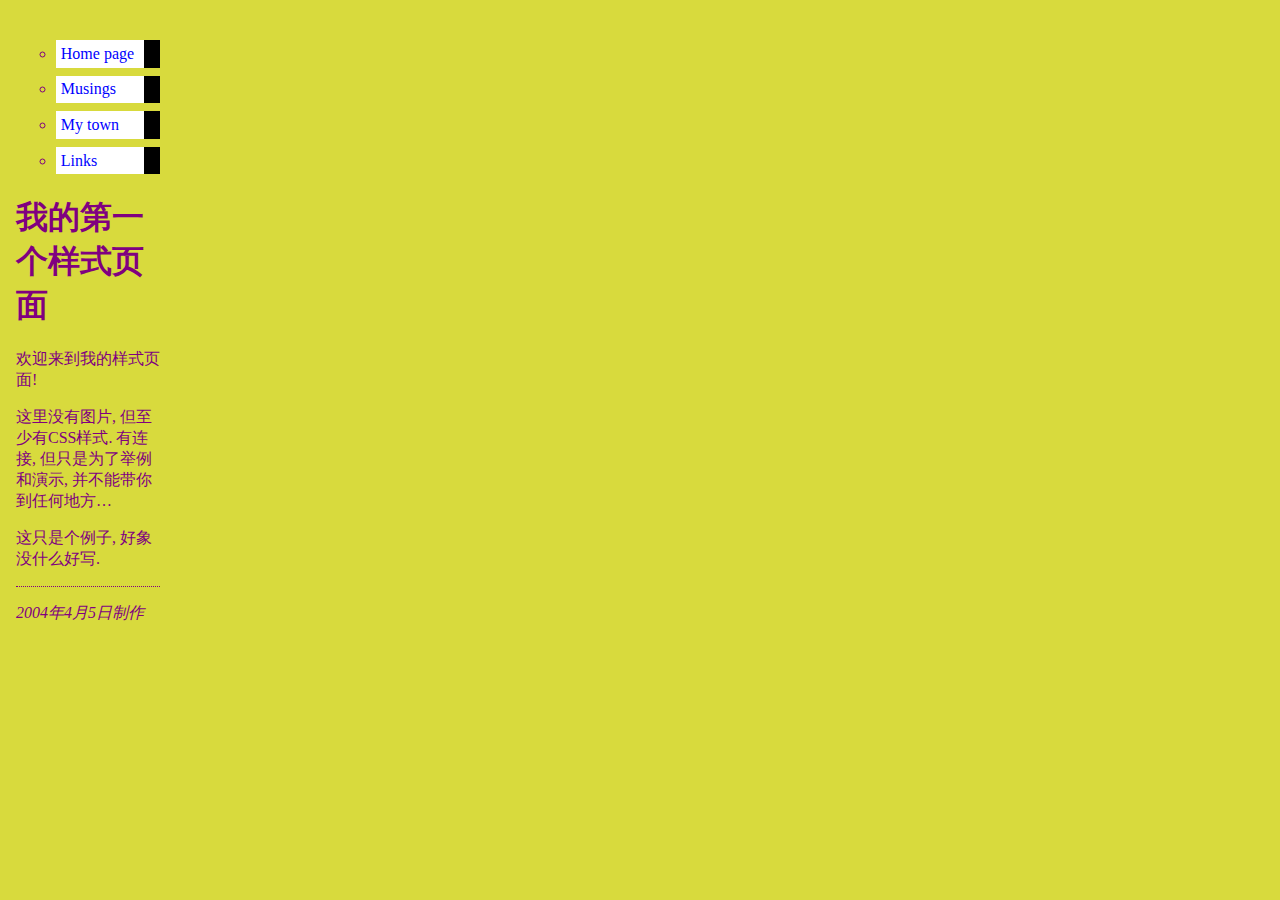
<file: index.html>
<!DOCTYPE html PUBLIC "-//W3C//DTD HTML 4.01//EN">
<html>
<head>
<title>我的第一个样式页面</title>
<style type="text/css">
body {
  padding-left: 11em;
  font-family: Georgia, "Times New Roman",
        Times, serif;
  color: purple;
  background-color: #d8da3d }
  ul.navbar
    {list-style-type: none;
    padding: 0;
    margin: 0;
    position: absolute;
    top: 2em;
    left: 1em;
    width: 9em }
h1{
      font-family: Helvetica, Geneva, Arial,
            SunSans-Regular, sans-serif }
ul.navbar li {
  background: white;
  margin: 0.5em 0;
  padding: 0.3em;
  border-right: 1em solid black }
  ul.navbar a {
    text-decoration: none }
  a:link {
    color: blue }
  a:visited {
    color: purple }
  address {
    margin-top: 1em;
    padding-top: 1em;
    border-top: thin dotted }
  </style>
</head>

<body>
   </style>
<!-- 目录 -->
<ul class="navbar">
<ul>  <li><a href="index.html">Home page</a>
  <li><a href="musings.html">Musings</a>
  <li><a href="town.html">My town</a>
  <li><a href="links.html">Links</a>
</ul class="navbar">
<h1>我的第一个样式页面</h1>

<p>欢迎来到我的样式页面!

<p>这里没有图片, 但至少有CSS样式. 有连接, 但只是为了举例和演示, 并不能带你到任何地方&hellip;

<p>这只是个例子, 好象没什么好写.

<!-- 签名和日期 -->
<address>2004年4月5日制作</address>

</body>
</html>
</file>
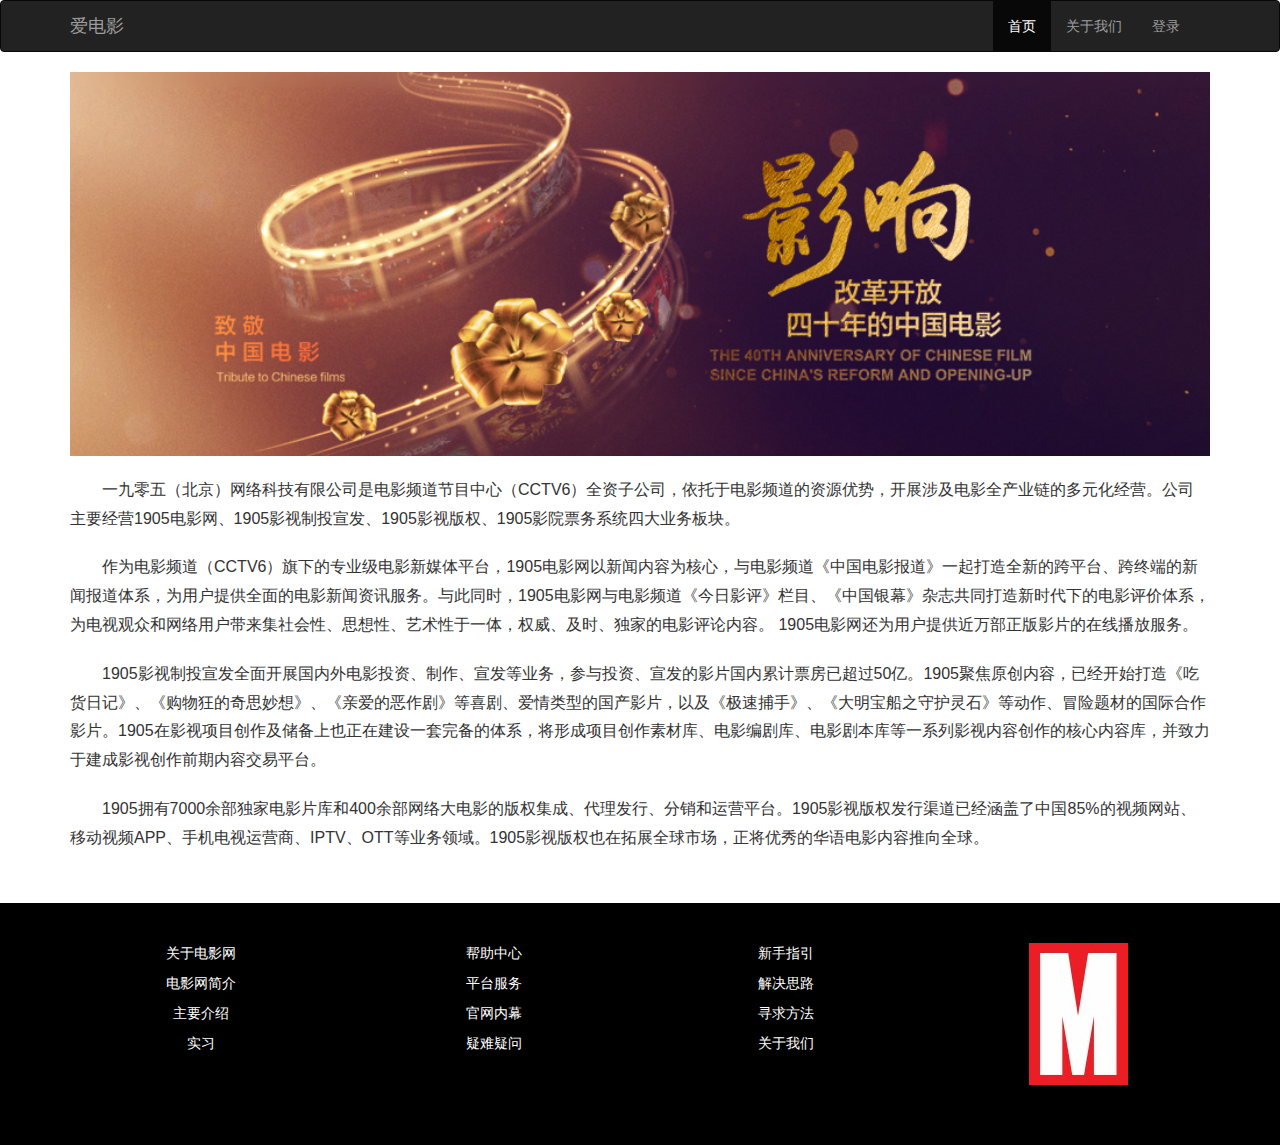
<file: about.html>
<!DOCTYPE html>
<html  class="bg">
<head>
	<title>爱电影</title>
	<meta charset="utf-8" />
	<meta name="viewport" content="width=device-width,initial-scale=1.0,minimum-scale=1.0,maximum-scale=1.0,user-scalable=no,viewport-fit=cover">
	<link href="./css/bootstrap.min.css" rel="stylesheet">
	<link rel="stylesheet" type="text/css" href="./css/style.css">
</head>
<body >
	<div id="navs">
		 <!-- 响应式的下拉菜单 -->
		 <nav class="navbar navbar-default navbar-inverse" role="navigation">
			<div class="container"> 
				<div class="navbar-header">
						<button type="button" class="navbar-toggle" data-toggle="collapse"
										data-target="#example-navbar-collapse">
								<span class="sr-only">切换导航</span>
								<span class="icon-bar"></span>
								<span class="icon-bar"></span>
								<span class="icon-bar"></span>
						</button>
						<a class="navbar-brand" href="#">爱电影 </a>
				</div>
				<div class="collapse navbar-collapse pull-right" id="example-navbar-collapse">
						<ul class="nav navbar-nav">
								<li  class="active"><a href="index.html">首页</a></li>
								<li><a href="about.html">关于我们</a></li>
								<li><a href="" data-toggle="modal" data-target="#myModal1">登录</a></li>
						</ul>
				</div>
			</div>
		</nav>
	</div>
	<div class="container about">
		<img src="image/e.jpg" width="100%" alt="">
		<p>
			一九零五（北京）网络科技有限公司是电影频道节目中心（CCTV6）全资子公司，依托于电影频道的资源优势，开展涉及电影全产业链的多元化经营。公司主要经营1905电影网、1905影视制投宣发、1905影视版权、1905影院票务系统四大业务板块。
		</p>
		<p>
			作为电影频道（CCTV6）旗下的专业级电影新媒体平台，1905电影网以新闻内容为核心，与电影频道《中国电影报道》一起打造全新的跨平台、跨终端的新闻报道体系，为用户提供全面的电影新闻资讯服务。与此同时，1905电影网与电影频道《今日影评》栏目、《中国银幕》杂志共同打造新时代下的电影评价体系，为电视观众和网络用户带来集社会性、思想性、艺术性于一体，权威、及时、独家的电影评论内容。 1905电影网还为用户提供近万部正版影片的在线播放服务。
		</p>
		<p>
			1905影视制投宣发全面开展国内外电影投资、制作、宣发等业务，参与投资、宣发的影片国内累计票房已超过50亿。1905聚焦原创内容，已经开始打造《吃货日记》、《购物狂的奇思妙想》、《亲爱的恶作剧》等喜剧、爱情类型的国产影片，以及《极速捕手》、《大明宝船之守护灵石》等动作、冒险题材的国际合作影片。1905在影视项目创作及储备上也正在建设一套完备的体系，将形成项目创作素材库、电影编剧库、电影剧本库等一系列影视内容创作的核心内容库，并致力于建成影视创作前期内容交易平台。
		</p>
		<p>
			1905拥有7000余部独家电影片库和400余部网络大电影的版权集成、代理发行、分销和运营平台。1905影视版权发行渠道已经涵盖了中国85%的视频网站、移动视频APP、手机电视运营商、IPTV、OTT等业务领域。1905影视版权也在拓展全球市场，正将优秀的华语电影内容推向全球。
		</p>

	</div>
	<!-- footer -->
	<div class="fot">
		<div class="container">
			<div class="row">
				<div class="col-md-3 text-center">
					<p><a href="">关于电影网</a></p>
					<p><a href="">电影网简介</a></p>
					<p><a href="">主要介绍</a></p>
					<p><a href="">实习</a></p>
				</div>
				<div class="col-md-3 text-center">
					<p><a href="">帮助中心</a></p>
					<p><a href="">平台服务</a></p>
					<p><a href="">官网内幕</a></p>
					<p><a href="">疑难疑问</a></p>
				</div>
				<div class="col-md-3 text-center">
					<p><a href="">新手指引</a></p>
					<p><a href="">解决思路</a></p>
					<p><a href="">寻求方法</a></p>
					<p><a href="">关于我们</a></p>
				</div>
				<div class="col-md-3 text-center">
					<img src="image/logo1.jpg">
				</div>
				<div class="col-md-12 text-center">
					<br/>
					
				</div>
			</div>
		</div>
	</div>

	<!-- 登录 -->
	<div class="modal fade" id="myModal1" tabindex="-1" role="dialog" aria-labelledby="myModalLabel" aria-hidden="true">
		<div class="modal-dialog">
				<div class="modal-content">
						<div class="modal-header">
								<button type="button" class="close" data-dismiss="modal" aria-hidden="true">&times;</button>
								<h4 class="modal-title text-center" id="myModalLabel">登录</h4>
						</div>
						<div class="modal-body">
							<form class="form-horizontal" role="form">
					<div class="form-group">
						<label for="firstname" class="col-sm-2 control-label">用户名：</label>
						<div class="col-sm-9">
							<input type="text" class="form-control" id="firstname" placeholder="请输入用户名">
						</div>
					</div>
					<div class="form-group">
						<label for="lastname" class="col-sm-2 control-label">密码：</label>
						<div class="col-sm-9">
							<input type="password" class="form-control" id="lastname" placeholder="请输入密码">
						</div>
					</div>
					<div class="form-group">
						<div class="col-sm-offset-2 col-sm-9">
							<div class="input-group">
												<span class="input-group-addon">
														<input type="radio"></span>
													 <input type="text" class="form-control" value="记住密码" disabled="">
										</div><!-- /input-group -->
						</div>
					</div>
					<div class="form-group">
						<div class="col-sm-offset-2 col-sm-9">
							<button type="submit" class="btn btn-primary btn-block">登录</button>
						</div>
					</div>
				</form>
						</div>
						<div class="modal-footer">
							
						</div>
				</div><!-- /.modal-content -->
		</div><!-- /.modal -->
</div>




	<!-- jQuery (Bootstrap 的所有 JavaScript 插件都依赖 jQuery，所以必须放在前边) -->
    <script src="js/jquery-3.3.1.min.js"></script>
    <!-- 加载 Bootstrap 的所有 JavaScript 插件。你也可以根据需要只加载单个插件。 -->
    <script src="./js/bootstrap.min.js"></script>
</body>
</html>
</file>
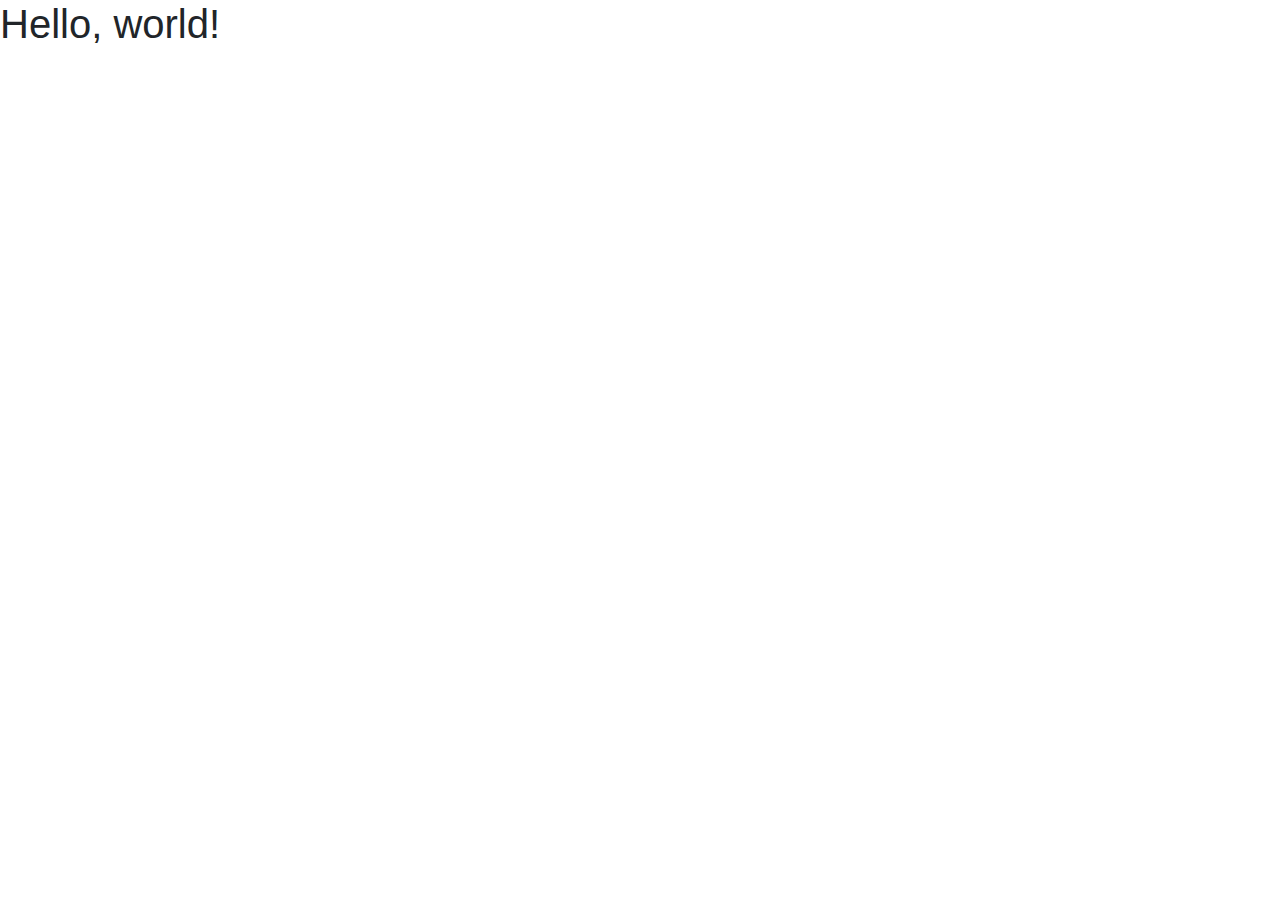
<file: Bootstrap.html>
<!doctype html>
<html lang="en">
  <head>
    <!-- Required meta tags -->
    <meta charset="utf-8">
    <meta name="viewport" content="width=device-width, initial-scale=1, shrink-to-fit=no">

    <!-- Bootstrap CSS -->
    <link rel="stylesheet" href="https://stackpath.bootstrapcdn.com/bootstrap/4.3.1/css/bootstrap.min.css" integrity="sha384-ggOyR0iXCbMQv3Xipma34MD+dH/1fQ784/j6cY/iJTQUOhcWr7x9JvoRxT2MZw1T" crossorigin="anonymous">
<style type="text/css">
body {background = "数字谜题.jpeg";}
  @media screen and (max-width: 960px)
  { body {background-color: green;} }
  @media screen and (max-width: 768px)
  { body {background-color: orange;} }
  @media screen and (max-width: 550px)
  { body {background-color: yellow;} }
</style>

    <title>Hello, world!</title>
  </head>
  <body>
    <h1>Hello, world!</h1>

    <!-- Optional JavaScript -->
    <!-- jQuery first, then Popper.js, then Bootstrap JS -->
    <script src="https://code.jquery.com/jquery-3.3.1.slim.min.js" integrity="sha384-q8i/X+965DzO0rT7abK41JStQIAqVgRVzpbzo5smXKp4YfRvH+8abtTE1Pi6jizo" crossorigin="anonymous"></script>
    <script src="https://cdnjs.cloudflare.com/ajax/libs/popper.js/1.14.7/umd/popper.min.js" integrity="sha384-UO2eT0CpHqdSJQ6hJty5KVphtPhzWj9WO1clHTMGa3JDZwrnQq4sF86dIHNDz0W1" crossorigin="anonymous"></script>
    <script src="https://stackpath.bootstrapcdn.com/bootstrap/4.3.1/js/bootstrap.min.js" integrity="sha384-JjSmVgyd0p3pXB1rRibZUAYoIIy6OrQ6VrjIEaFf/nJGzIxFDsf4x0xIM+B07jRM" crossorigin="anonymous"></script>
  </body>
</html>
</file>
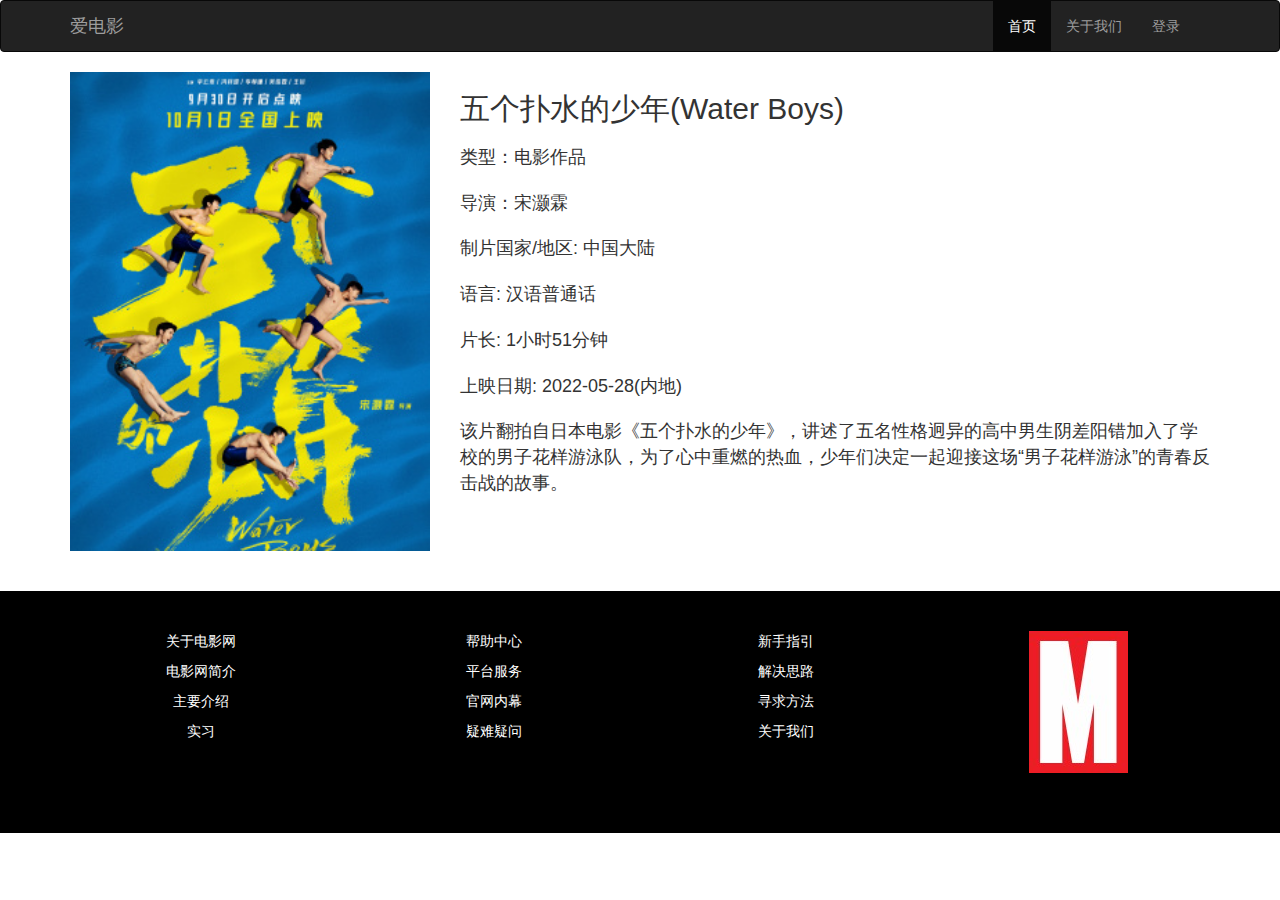
<file: detail.html>
<!DOCTYPE html>
<html  class="bg">
<head>
	<title>爱电影</title>
	<meta charset="utf-8" />
	<meta name="viewport" content="width=device-width,initial-scale=1.0,minimum-scale=1.0,maximum-scale=1.0,user-scalable=no,viewport-fit=cover">
	<link href="./css/bootstrap.min.css" rel="stylesheet">
	<link rel="stylesheet" type="text/css" href="./css/style.css">
</head>
<body >
	<div id="navs">
		 <!-- 响应式的下拉菜单 -->
		 <nav class="navbar navbar-default navbar-inverse" role="navigation">
			<div class="container"> 
				<div class="navbar-header">
						<button type="button" class="navbar-toggle" data-toggle="collapse"
										data-target="#example-navbar-collapse">
								<span class="sr-only">切换导航</span>
								<span class="icon-bar"></span>
								<span class="icon-bar"></span>
								<span class="icon-bar"></span>
						</button>
						<a class="navbar-brand" href="#">爱电影 </a>
				</div>
				<div class="collapse navbar-collapse pull-right" id="example-navbar-collapse">
						<ul class="nav navbar-nav">
								<li  class="active"><a href="index.html">首页</a></li>
								<li><a href="about.html">关于我们</a></li>
								<li><a href="" data-toggle="modal" data-target="#myModal1">登录</a></li>
						</ul>
				</div>
			</div>
		</nav>
	</div>
	<div class="container">
		<div class="row detail">
			<div class="col-md-4 col-xs-12">
				<div class="img">
					<img src="image/w1.jpg" width="100%" alt="">
				</div>
			</div>
			<div class="col-md-8 col-xs-12">
				<div class="pro">
					<h2>五个扑水的少年(Water Boys)</h2>
					<p>类型：电影作品</p>
					<p>导演：宋灏霖</p>
					<p>制片国家/地区: 中国大陆</p>
					<p>语言: 汉语普通话</p>
					<p>片长: 1小时51分钟</p>
					<p>上映日期: 2022-05-28(内地)</p>
					<p>
						该片翻拍自日本电影《五个扑水的少年》，讲述了五名性格迥异的高中男生阴差阳错加入了学校的男子花样游泳队，为了心中重燃的热血，少年们决定一起迎接这场“男子花样游泳”的青春反击战的故事。
					</p>
				</div>
			</div>
		</div>

	</div>
	<!-- footer -->
	<div class="fot">
		<div class="container">
			<div class="row">
				<div class="col-md-3 text-center">
					<p><a href="">关于电影网</a></p>
					<p><a href="">电影网简介</a></p>
					<p><a href="">主要介绍</a></p>
					<p><a href="">实习</a></p>
				</div>
				<div class="col-md-3 text-center">
					<p><a href="">帮助中心</a></p>
					<p><a href="">平台服务</a></p>
					<p><a href="">官网内幕</a></p>
					<p><a href="">疑难疑问</a></p>
				</div>
				<div class="col-md-3 text-center">
					<p><a href="">新手指引</a></p>
					<p><a href="">解决思路</a></p>
					<p><a href="">寻求方法</a></p>
					<p><a href="">关于我们</a></p>
				</div>
				<div class="col-md-3 text-center">
					<img src="image/logo1.jpg">
				</div>
				<div class="col-md-12 text-center">
					<br/>
					
				</div>
			</div>
		</div>
	</div>

	<!-- 登录 -->
	<div class="modal fade" id="myModal1" tabindex="-1" role="dialog" aria-labelledby="myModalLabel" aria-hidden="true">
		<div class="modal-dialog">
				<div class="modal-content">
						<div class="modal-header">
								<button type="button" class="close" data-dismiss="modal" aria-hidden="true">&times;</button>
								<h4 class="modal-title text-center" id="myModalLabel">登录</h4>
						</div>
						<div class="modal-body">
							<form class="form-horizontal" role="form">
					<div class="form-group">
						<label for="firstname" class="col-sm-2 control-label">用户名：</label>
						<div class="col-sm-9">
							<input type="text" class="form-control" id="firstname" placeholder="请输入用户名">
						</div>
					</div>
					<div class="form-group">
						<label for="lastname" class="col-sm-2 control-label">密码：</label>
						<div class="col-sm-9">
							<input type="password" class="form-control" id="lastname" placeholder="请输入密码">
						</div>
					</div>
					<div class="form-group">
						<div class="col-sm-offset-2 col-sm-9">
							<div class="input-group">
												<span class="input-group-addon">
														<input type="radio"></span>
													 <input type="text" class="form-control" value="记住密码" disabled="">
										</div><!-- /input-group -->
						</div>
					</div>
					<div class="form-group">
						<div class="col-sm-offset-2 col-sm-9">
							<button type="submit" class="btn btn-primary btn-block">登录</button>
						</div>
					</div>
				</form>
						</div>
						<div class="modal-footer">
							
						</div>
				</div><!-- /.modal-content -->
		</div><!-- /.modal -->
</div>




	<!-- jQuery (Bootstrap 的所有 JavaScript 插件都依赖 jQuery，所以必须放在前边) -->
    <script src="js/jquery-3.3.1.min.js"></script>
    <!-- 加载 Bootstrap 的所有 JavaScript 插件。你也可以根据需要只加载单个插件。 -->
    <script src="./js/bootstrap.min.js"></script>
</body>
</html>
</file>
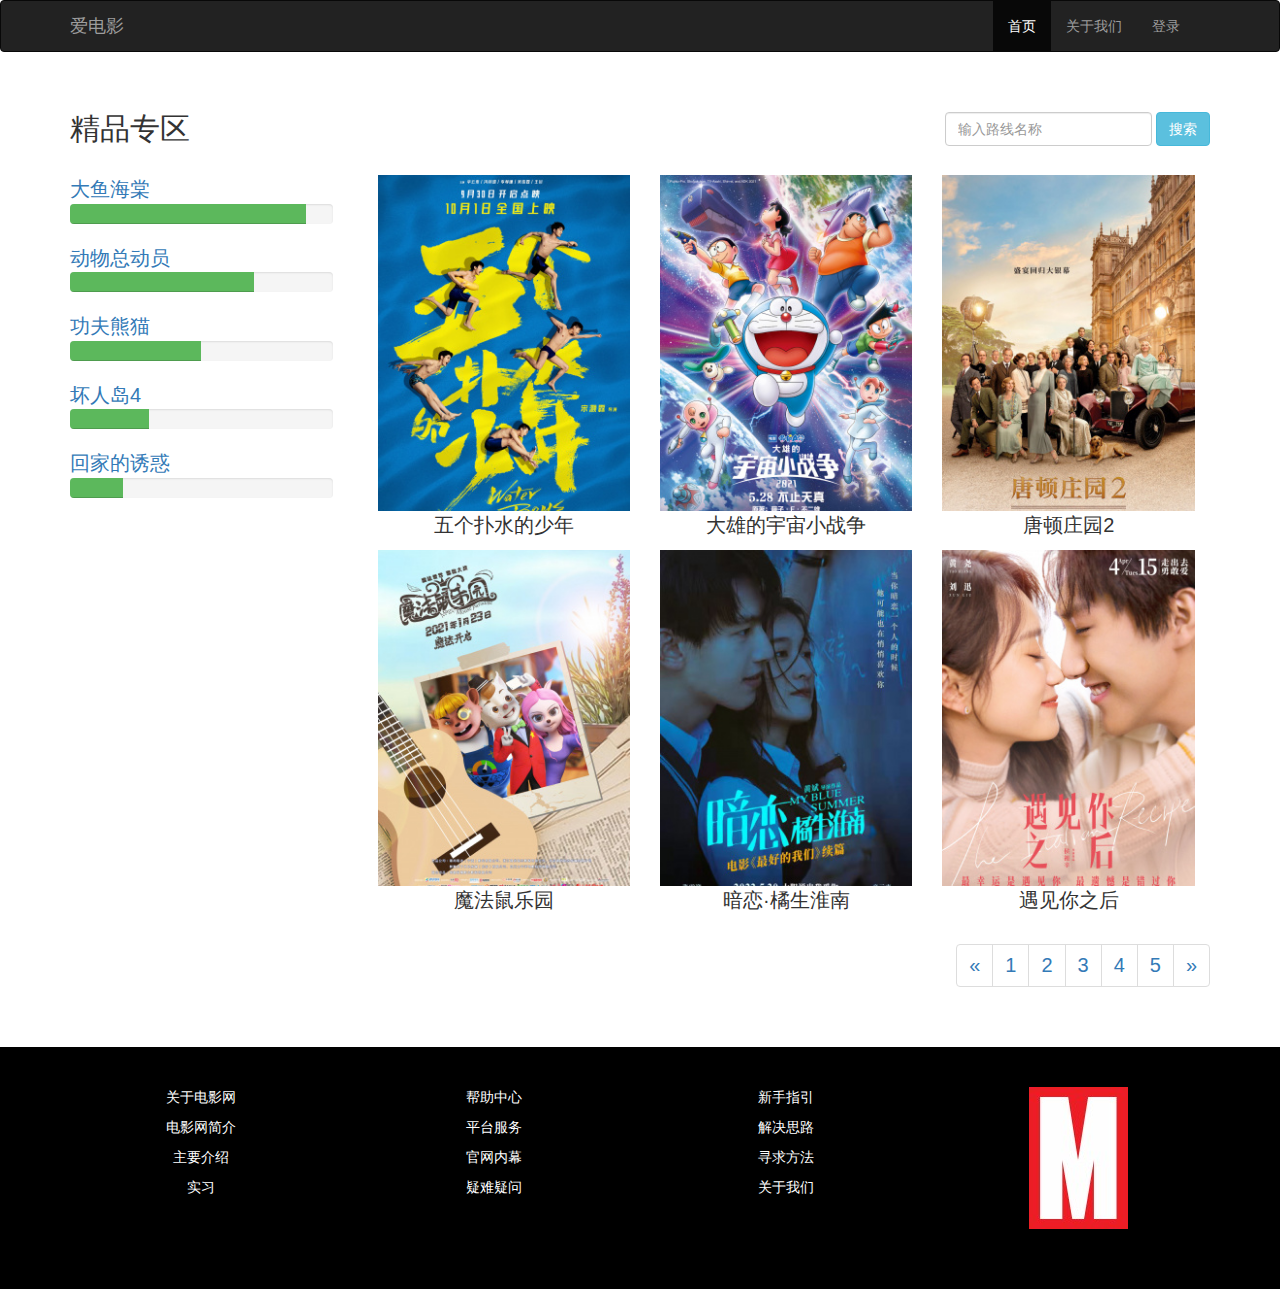
<file: list.html>
<!DOCTYPE html>
<html  class="bg">
<head>
	<title>爱电影</title>
	<meta charset="utf-8" />
	<meta name="viewport" content="width=device-width,initial-scale=1.0,minimum-scale=1.0,maximum-scale=1.0,user-scalable=no,viewport-fit=cover">
	<link href="./css/bootstrap.min.css" rel="stylesheet">
	<link rel="stylesheet" type="text/css" href="./css/style.css">
</head>
<body >
	<div id="navs">
		 <!-- 响应式的下拉菜单 -->
		 <nav class="navbar navbar-default navbar-inverse" role="navigation">
			<div class="container"> 
				<div class="navbar-header">
						<button type="button" class="navbar-toggle" data-toggle="collapse"
										data-target="#example-navbar-collapse">
								<span class="sr-only">切换导航</span>
								<span class="icon-bar"></span>
								<span class="icon-bar"></span>
								<span class="icon-bar"></span>
						</button>
						<a class="navbar-brand" href="#">爱电影 </a>
				</div>
				<div class="collapse navbar-collapse pull-right" id="example-navbar-collapse">
						<ul class="nav navbar-nav">
								<li  class="active"><a href="index.html">首页</a></li>
								<li><a href="about.html">关于我们</a></li>
								<li><a href="" data-toggle="modal" data-target="#myModal1">登录</a></li>
						</ul>
				</div>
			</div>
		</nav>
	</div>
	<div class="container">
		<div class="row title">
			<div class="col-md-6">
				<h2>精品专区</h2>
			</div>
			<div class="col-md-6 text-right">
				<br>
				<form class="form-inline" role="form">
					<div class="form-group">
						<label class="sr-only" for="name">名称</label>
						<input type="text" class="form-control" id="name" placeholder="输入路线名称">
					</div>
					<button type="submit" class="btn btn-info">搜索</button>
				</form>
			</div>
		</div>
		<div class="row list">
			<!-- 榜单和评分 -->
			<div class="col-md-3 col-xs-12">
				<div class="item">
					<ul>
						<li>
							<a href="">大鱼海棠</a>
							<div class="progress">
							    <div class="progress-bar progress-bar-success" role="progressbar" aria-valuenow="60" aria-valuemin="0" aria-valuemax="100" style="width: 90%;">
							        <span class="sr-only">90% 完成（成功）</span>
							    </div>
							</div>
						</li>
						<li>
							<a href="">动物总动员</a>
							<div class="progress">
							    <div class="progress-bar progress-bar-success" role="progressbar" aria-valuenow="60" aria-valuemin="0" aria-valuemax="100" style="width: 70%;">
							        <span class="sr-only">90% 完成（成功）</span>
							    </div>
							</div>
						</li>
						<li>
							<a href="">功夫熊猫</a>
							<div class="progress">
							    <div class="progress-bar progress-bar-success" role="progressbar" aria-valuenow="60" aria-valuemin="0" aria-valuemax="100" style="width: 50%;">
							        <span class="sr-only">90% 完成（成功）</span>
							    </div>
							</div>
						</li>
						<li>
							<a href="">坏人岛4</a>
							<div class="progress">
							    <div class="progress-bar progress-bar-success" role="progressbar" aria-valuenow="60" aria-valuemin="0" aria-valuemax="100" style="width: 30%;">
							        <span class="sr-only">90% 完成（成功）</span>
							    </div>
							</div>
						</li>
						<li>
							<a href="">回家的诱惑</a>
							<div class="progress">
							    <div class="progress-bar progress-bar-success" role="progressbar" aria-valuenow="60" aria-valuemin="0" aria-valuemax="100" style="width: 20%;">
							        <span class="sr-only">90% 完成（成功）</span>
							    </div>
							</div>
						</li>
					</ul>
				</div>
			
			</div>
			<!-- 右侧列表 -->
			<div class="col-md-9 col-xs-12 list">
				<div class="col-md-4 col-xs-12">
					<a href="detail.html"><img src="image/w1.jpg" width="100%"></a>
					<p class="text-center">五个扑水的少年</p>
				</div>
				<div class="col-md-4 col-xs-12">
					<a href="detail.html"><img src="image/w2.jpg" width="100%"></a>
					<p class="text-center">大雄的宇宙小战争</p>
				</div>
				<div class="col-md-4 col-xs-12">
					<a href="detail.html"><img src="image/w3.jpg" width="100%"></a>
					<p class="text-center">唐顿庄园2</p>
				</div>
				<div class="col-md-4 col-xs-12">
					<a href="detail.html"><img src="image/w4.jpg" width="100%"></a>
					<p class="text-center">魔法鼠乐园</p>
				</div>
				<div class="col-md-4 col-xs-12">
					<a href="detail.html"><img src="image/w5.jpg" width="100%"></a>
					<p class="text-center">暗恋·橘生淮南</p>
				</div>
				<div class="col-md-4 col-xs-12">
					<a href="detail.html"><img src="image/w6.jpg" width="100%"></a>
					<p class="text-center">遇见你之后</p>
				</div>
				
				<ul class="pagination" style="float: right;">
				    <li><a href="#">«</a></li>
				    <li><a href="#">1</a></li>
				    <li><a href="#">2</a></li>
				    <li><a href="#">3</a></li>
				    <li><a href="#">4</a></li>
				    <li><a href="#">5</a></li>
				    <li><a href="#">»</a></li>
				</ul>
			</div>
		</div>


	</div>
	<!-- footer -->
	<div class="fot">
		<div class="container">
			<div class="row">
				<div class="col-md-3 text-center">
					<p><a href="">关于电影网</a></p>
					<p><a href="">电影网简介</a></p>
					<p><a href="">主要介绍</a></p>
					<p><a href="">实习</a></p>
				</div>
				<div class="col-md-3 text-center">
					<p><a href="">帮助中心</a></p>
					<p><a href="">平台服务</a></p>
					<p><a href="">官网内幕</a></p>
					<p><a href="">疑难疑问</a></p>
				</div>
				<div class="col-md-3 text-center">
					<p><a href="">新手指引</a></p>
					<p><a href="">解决思路</a></p>
					<p><a href="">寻求方法</a></p>
					<p><a href="">关于我们</a></p>
				</div>
				<div class="col-md-3 text-center">
					<img src="image/logo1.jpg">
				</div>
				<div class="col-md-12 text-center">
					<br/>
					
				</div>
			</div>
		</div>
	</div>

	<!-- 登录 -->
	<div class="modal fade" id="myModal1" tabindex="-1" role="dialog" aria-labelledby="myModalLabel" aria-hidden="true">
		<div class="modal-dialog">
				<div class="modal-content">
						<div class="modal-header">
								<button type="button" class="close" data-dismiss="modal" aria-hidden="true">&times;</button>
								<h4 class="modal-title text-center" id="myModalLabel">登录</h4>
						</div>
						<div class="modal-body">
							<form class="form-horizontal" role="form">
					<div class="form-group">
						<label for="firstname" class="col-sm-2 control-label">用户名：</label>
						<div class="col-sm-9">
							<input type="text" class="form-control" id="firstname" placeholder="请输入用户名">
						</div>
					</div>
					<div class="form-group">
						<label for="lastname" class="col-sm-2 control-label">密码：</label>
						<div class="col-sm-9">
							<input type="password" class="form-control" id="lastname" placeholder="请输入密码">
						</div>
					</div>
					<div class="form-group">
						<div class="col-sm-offset-2 col-sm-9">
							<div class="input-group">
												<span class="input-group-addon">
														<input type="radio"></span>
													 <input type="text" class="form-control" value="记住密码" disabled="">
										</div><!-- /input-group -->
						</div>
					</div>
					<div class="form-group">
						<div class="col-sm-offset-2 col-sm-9">
							<button type="submit" class="btn btn-primary btn-block">登录</button>
						</div>
					</div>
				</form>
						</div>
						<div class="modal-footer">
							
						</div>
				</div><!-- /.modal-content -->
		</div><!-- /.modal -->
</div>




	<!-- jQuery (Bootstrap 的所有 JavaScript 插件都依赖 jQuery，所以必须放在前边) -->
    <script src="js/jquery-3.3.1.min.js"></script>
    <!-- 加载 Bootstrap 的所有 JavaScript 插件。你也可以根据需要只加载单个插件。 -->
    <script src="./js/bootstrap.min.js"></script>
</body>
</html>
</file>
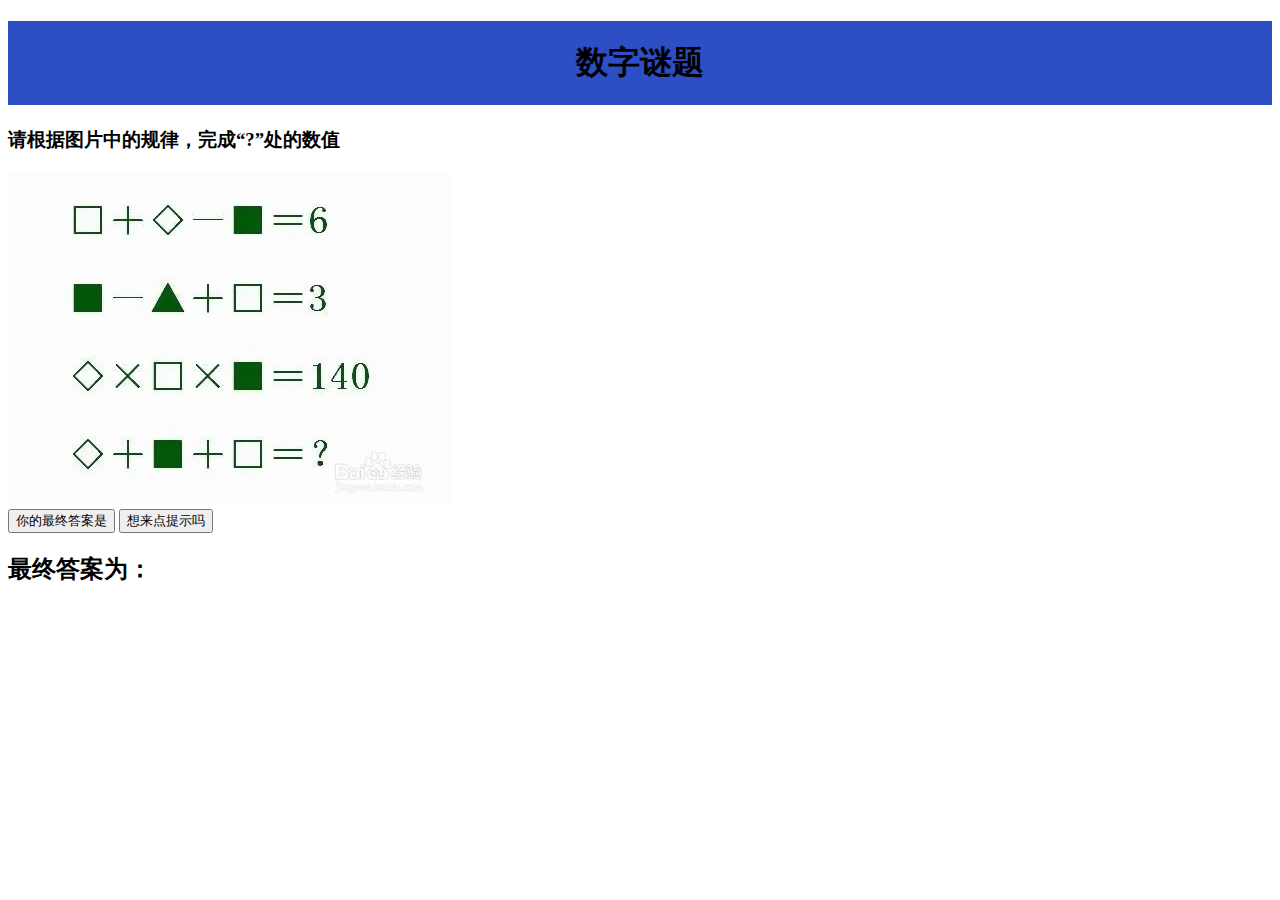
<file: puzzle.html>
<!DOCTYPE html>
<html>
  <head>
    <meta charset="utf-8">
    <title>Game</title>
    <script src="script.js">
    </script>
  </head>
  <body>
    <h1 style="background-color:#2d4ec4;padding:20px;text-align:center">数字谜题</h1>
    <h3>请根据图片中的规律，完成“?”处的数值</h3>
    <img src="数字谜题.jpeg">
    <br>
    <button onclick="inputAnswer()">你的最终答案是</button>
    <button onclick="getPrompt()">想来点提示吗</button>
    <h2 id="answers">最终答案为：</h2>
  </body>
</html>
</file>
<file: css/style.css>
ul, ol{
	list-style:none;
}	
*{
	margin: 0;
	padding: 0;
}
a:hover{
	text-decoration: none;
	font-size: 16px;
}
.title {
	margin-top: 20px;
	margin-bottom: 20px;
}
.timg{
	width: 100%;
}
.caption,.list{
	font-size: 20px;
}
.thumbnail:hover{
	  transform: translate3d(0,-10px,0);
    z-index: 3;
    transition: .5s ease;
}
.fot{
	background:  #000;
	color: #fff;
	padding: 40px 0;
	margin-top: 40px;
}
.fot a{
	color: #fff;
}
.detail p{
	margin-top: 20px;
	font-size: 18px;
}
.about p{
	line-height: 1.8;
	font-size: 16px;
	text-indent: 2em;
	margin-top: 20px;
}
</file>
